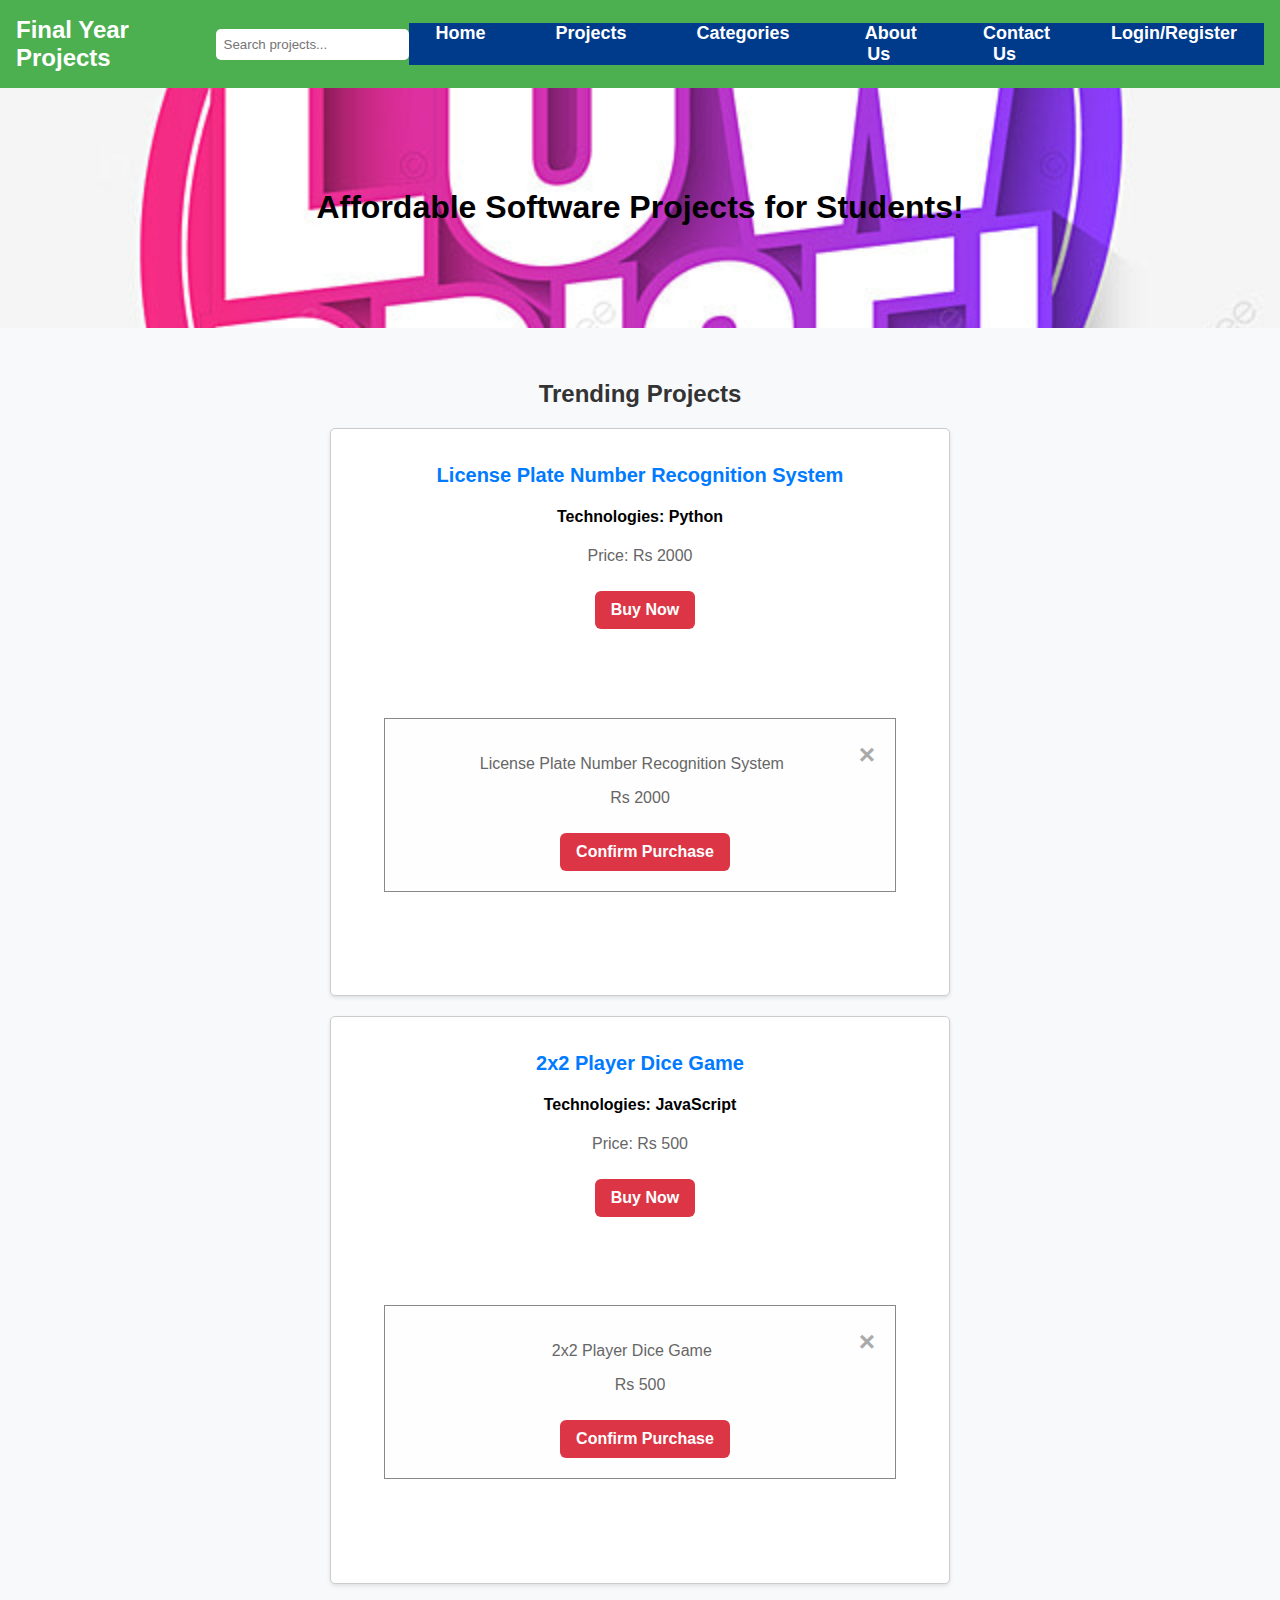
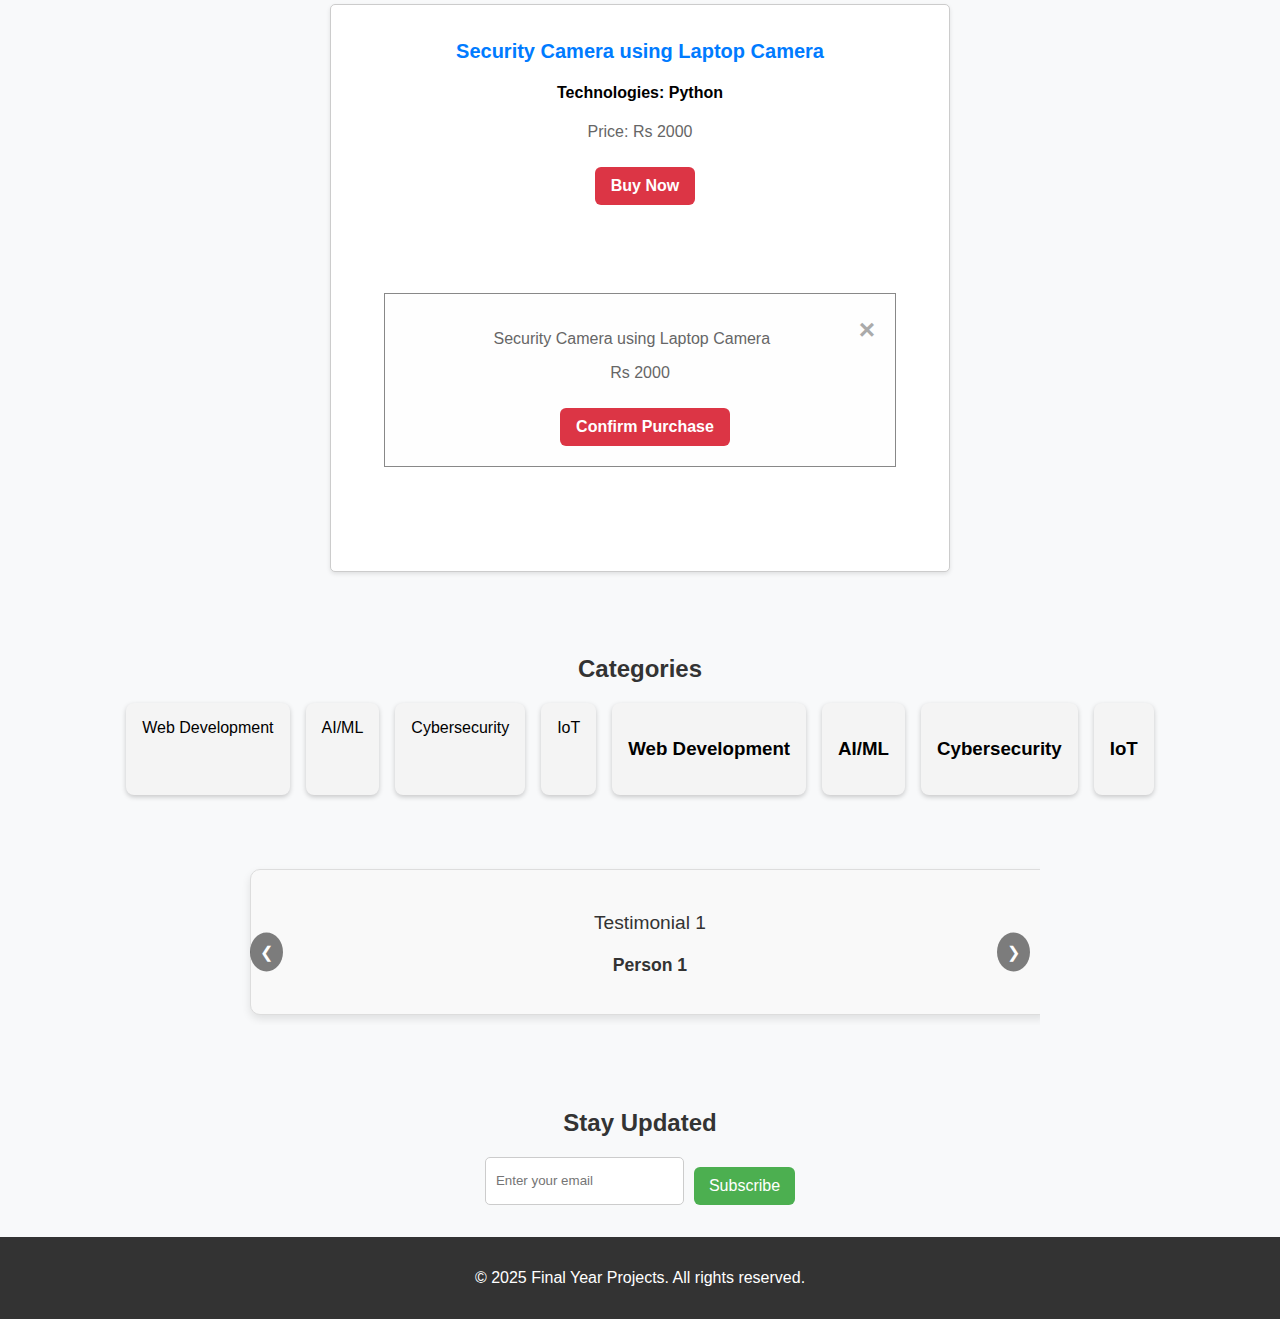
<file: index.html>
<!DOCTYPE html>
<html lang="en">
<head>
  <meta charset="UTF-8">
  <meta name="viewport" content="width=device-width, initial-scale=1.0">
  <meta name="description" content="A platform for final year projects for CSE, ISE, AIML, Cybersecurity, EC students.">
  <meta name="keywords" content="final year projects, CSE, ISE, AIML, Cybersecurity, EC, student projects">
  <meta name="author" content="Your Name">
  <title>Final Year Projects</title>
  <link rel="stylesheet" href="styles.css">
  <link href="https://fonts.googleapis.com/css2?family=Poppins:wght@400;600&family=Roboto:wght@400;700&display=swap" rel="stylesheet">
</head>
<body>
  <!-- Navbar -->
  <nav>
    <div class="logo">Final Year Projects</div>
    <div class="search-bar">
      <input type="text" placeholder="Search projects..." aria-label="Search projects">
    </div>
    <ul class="nav-links">
      <li><a href="index.html">Home</a></li>
      <li><a href="project-details.html">Projects</a></li>
      <li><a href="Categories.html" id="categories-btn">Categories</a></li>
      <li><a href="about.html">About Us</a></li>
      <li><a href="contact.html">Contact Us</a></li>
      <li><a href="login.html">Login/Register</a></li>
    </ul>
  </nav>

  <!-- Hero Section -->
  <section class="hero">
    <h1>Affordable Software Projects for Students!</h1>
  </section>

  <!-- Trending Projects -->
  <section class="trending-projects">
    <h2>Trending Projects</h2>
    <div class="project-cards">
      <!-- Project cards will go here -->
    </div>
  </section>

  <!-- Categories Section (Hidden Initially) -->
  <section class="categories hidden" id="categories-section">
    <h2>Categories</h2>
    <div class="category-cards">
      <a href="web-development.html" class="category-card">Web Development</a>
      <a href="ai-ml.html" class="category-card">AI/ML</a>
      <a href="cybersecurity.html" class="category-card">Cybersecurity</a>
      <a href="iot.html" class="category-card">IoT</a>
    </div>
  </section>

  <!-- Testimonials -->
  <section class="testimonials">
    <div class="testimonial-slider">
     <div class="testimonial-cards">
      <div class="testimonial-card">
       <p>Testimonial 1</p>
       <h3>Person 1</h3>
      </div>
      <div class="testimonial-card">
        <p>Testimonial 2</p>
        <h3>Person 2</h3>
      </div>
      <!-- Add more testimonial cards as needed -->
     </div>
     <button class="prev-btn" onclick="moveSlide(-1)">&#10094;</button>
     <button class="next-btn" onclick="moveSlide(1)">&#10095;</button>
    </div>
  </section>

  <!-- Newsletter Signup -->
  <section class="newsletter">
    <h2>Stay Updated</h2>
    <form>
      <input type="email" placeholder="Enter your email" aria-label="Email address">
      <button type="submit">Subscribe</button>
    </form>
  </section>

  <!-- Footer -->
  <footer>
    <p>&copy; 2025 Final Year Projects. All rights reserved.</p>
    <div class="social-media">
      <!-- Social Media Icons -->
    </div>
  </footer>

  <script src="script.js" defer></script>
</body>
</html>
</file>
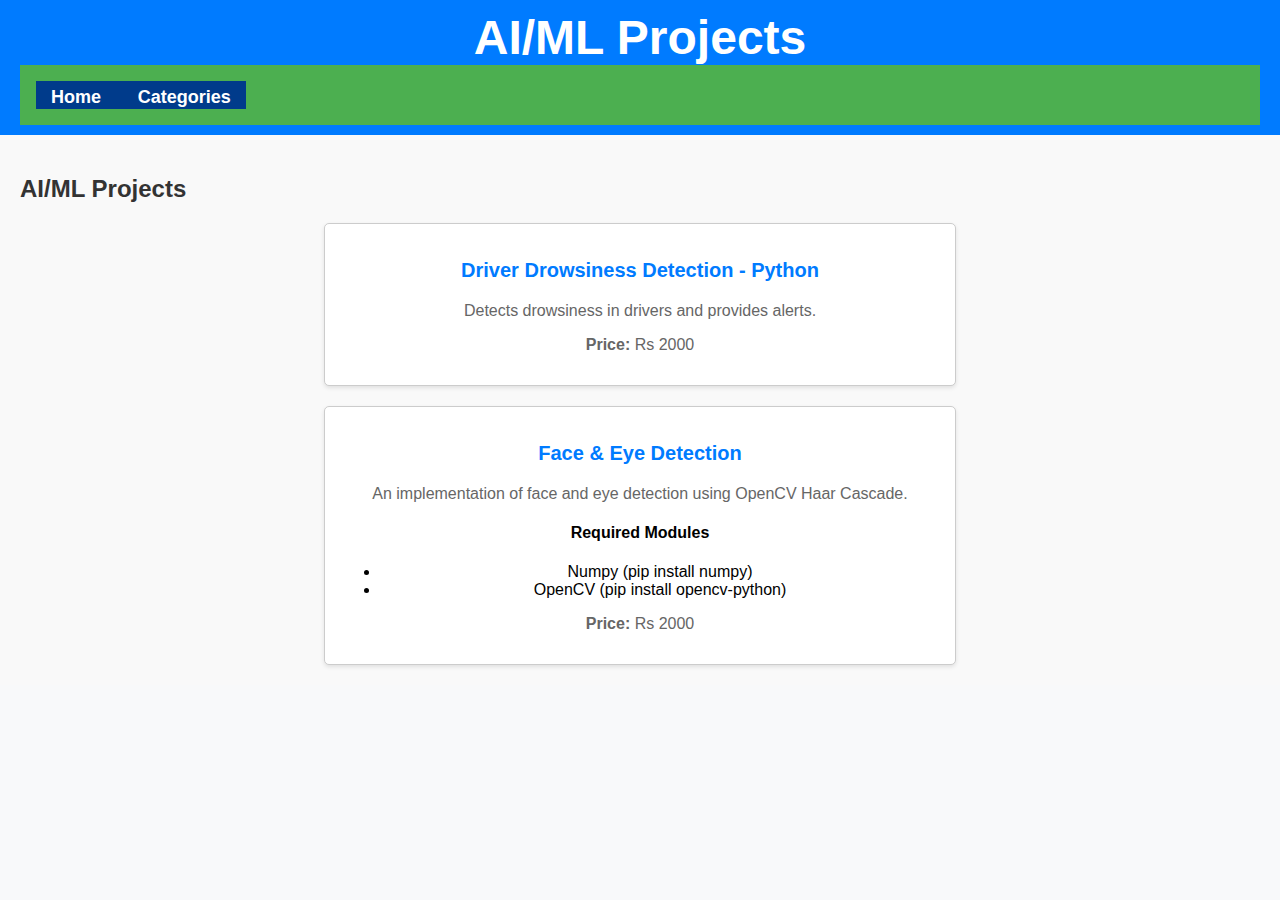
<file: ai-ml.html>
<!DOCTYPE html>
<html lang="en">
<head>
    <meta charset="UTF-8">
    <meta name="viewport" content="width=device-width, initial-scale=1.0">
    <title>AI/ML Projects</title>
    <link rel="stylesheet" href="styles.css">
</head>
<body>
    <header>
        <h1>AI/ML Projects</h1>
        <nav>
            <ul>
                <li><a href="index.html">Home</a></li>
                <li><a href="Categories.html">Categories</a></li>
            </ul>
        </nav>
    </header>

    <section class="projects">
        <h2>AI/ML Projects</h2>
        <div class="project-cards">
            <a href="project-details.html?project=DriverDrowsinessDetection" class="project-card">
                <h3>Driver Drowsiness Detection - Python</h3>
                <p>Detects drowsiness in drivers and provides alerts.</p>
                <p><strong>Price:</strong> Rs 2000</p>
            </a>
            <a href="project-details.html?project=FaceRecognition" class="project-card">
                <h3>Face & Eye Detection</h3>
                <p>An implementation of face and eye detection using OpenCV Haar Cascade.</p>
                <h4>Required Modules</h4>
                <ul>
                  <li>Numpy (pip install numpy)</li>
                  <li>OpenCV (pip install opencv-python)</li>
                </ul>
                <p><strong>Price:</strong> Rs 2000</p>
            </a>
        </div>
    </section>
</body>
</html>
</file>
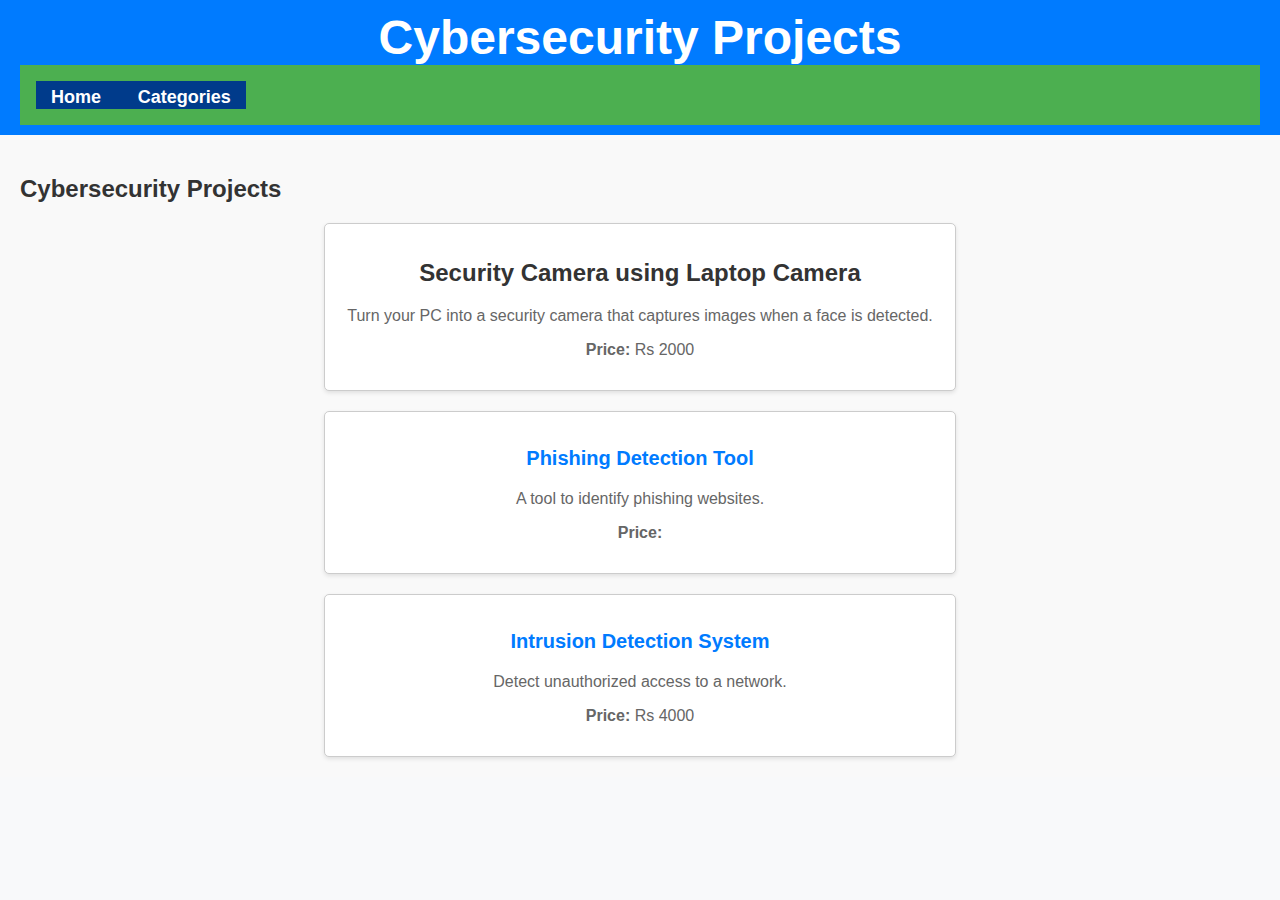
<file: cybersecurity.html>
<!DOCTYPE html>
<html lang="en">
<head>
    <meta charset="UTF-8">
    <meta name="viewport" content="width=device-width, initial-scale=1.0">
    <title>Cybersecurity Projects</title>
    <link rel="stylesheet" href="styles.css">
</head>
<body>
    <header>
        <h1>Cybersecurity Projects</h1>
        <nav>
            <ul>
                <li><a href="index.html">Home</a></li>
                <li><a href="Categories.html">Categories</a></li>
            </ul>
        </nav>
    </header>

    <section class="projects">
        <h2>Cybersecurity Projects</h2>
        <div class="project-cards">
            <a href="project-details.html?project=Security-Camera-using-Laptop-Camera" class="project-card">
                <h2>Security Camera using Laptop Camera</h2>
                <p>Turn your PC into a security camera that captures images when a face is detected.</p>
                <p><strong>Price:</strong> Rs 2000</p>
            </a>
            <a href="project-details.html?project=PhishingDetection" class="project-card">
                <h3>Phishing Detection Tool</h3>
                <p>A tool to identify phishing websites.</p>
                <p><strong>Price:</strong></p>
            </a>
            <a href="project-details.html?project=IntrusionDetectionSystem" class="project-card">
                <h3>Intrusion Detection System</h3>
                <p>Detect unauthorized access to a network.</p>
                <p><strong>Price:</strong> Rs 4000</p>
            </a>
          </div>
    </section>
</body>
</html>
</file>
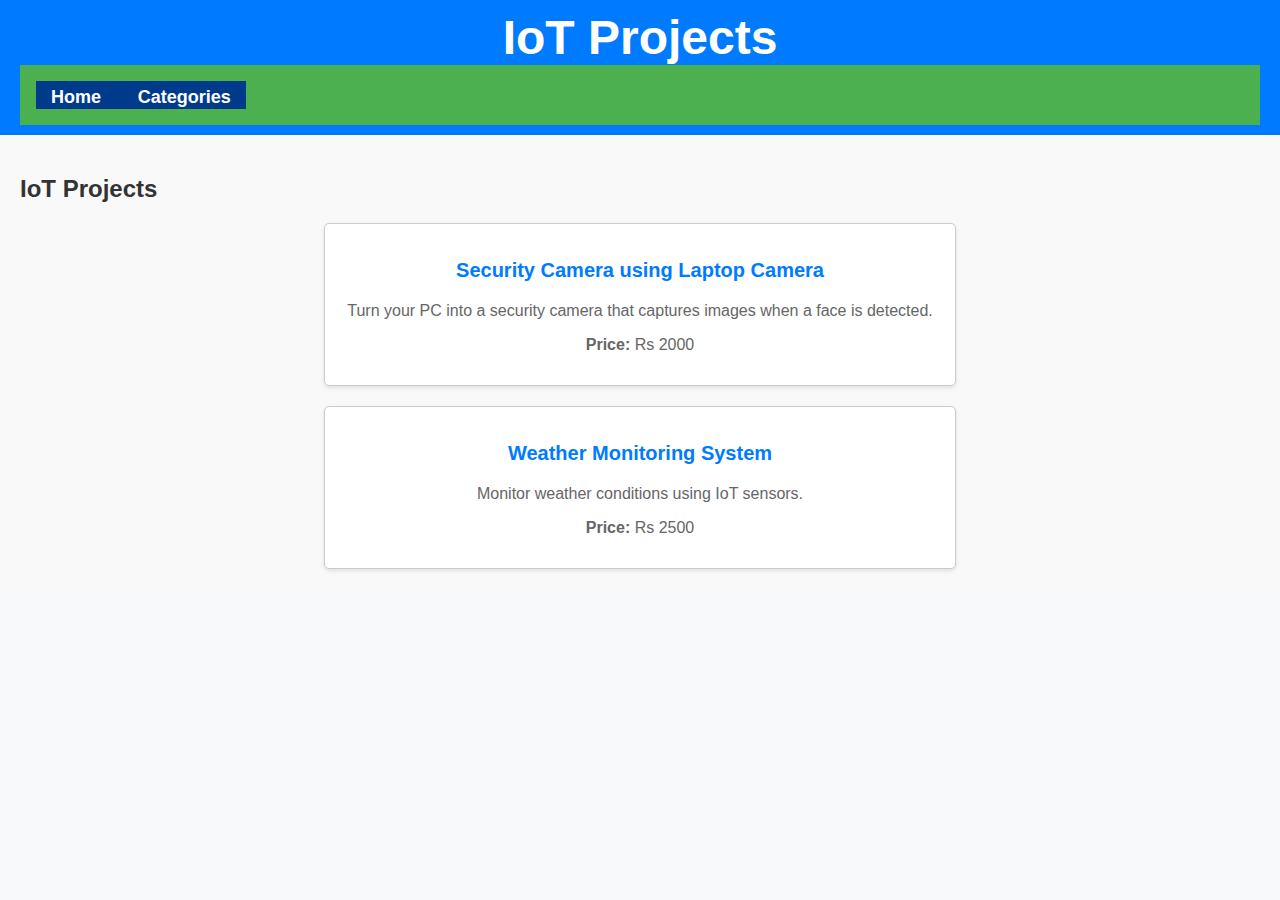
<file: iot.html>
<!DOCTYPE html>
<html lang="en">
<head>
    <meta charset="UTF-8">
    <meta name="viewport" content="width=device-width, initial-scale=1.0">
    <title>IoT Projects</title>
    <link rel="stylesheet" href="styles.css">
</head>
<body>
    <header>
        <h1>IoT Projects</h1>
        <nav>
            <ul>
                <li><a href="index.html">Home</a></li>
                <li><a href="Categories.html">Categories</a></li>
            </ul>
        </nav>
    </header>

    <section class="projects">
        <h2>IoT Projects</h2>
        <div class="project-cards">
            <a href="project-details.html?project=Security-Camera-using-Laptop-Camera" class="project-card">
                <h3>Security Camera using Laptop Camera</h3>
                <p>Turn your PC into a security camera that captures images when a face is detected.</p>
                <p><strong>Price:</strong> Rs 2000</p>
            </a>
            <a href="project-details.html?project=WeatherMonitoring" class="project-card">
                <h3>Weather Monitoring System</h3>
                <p>Monitor weather conditions using IoT sensors.</p>
                <p><strong>Price:</strong> Rs 2500</p>
            </a>
        </div>
    </section>
</body>
</html>
</file>
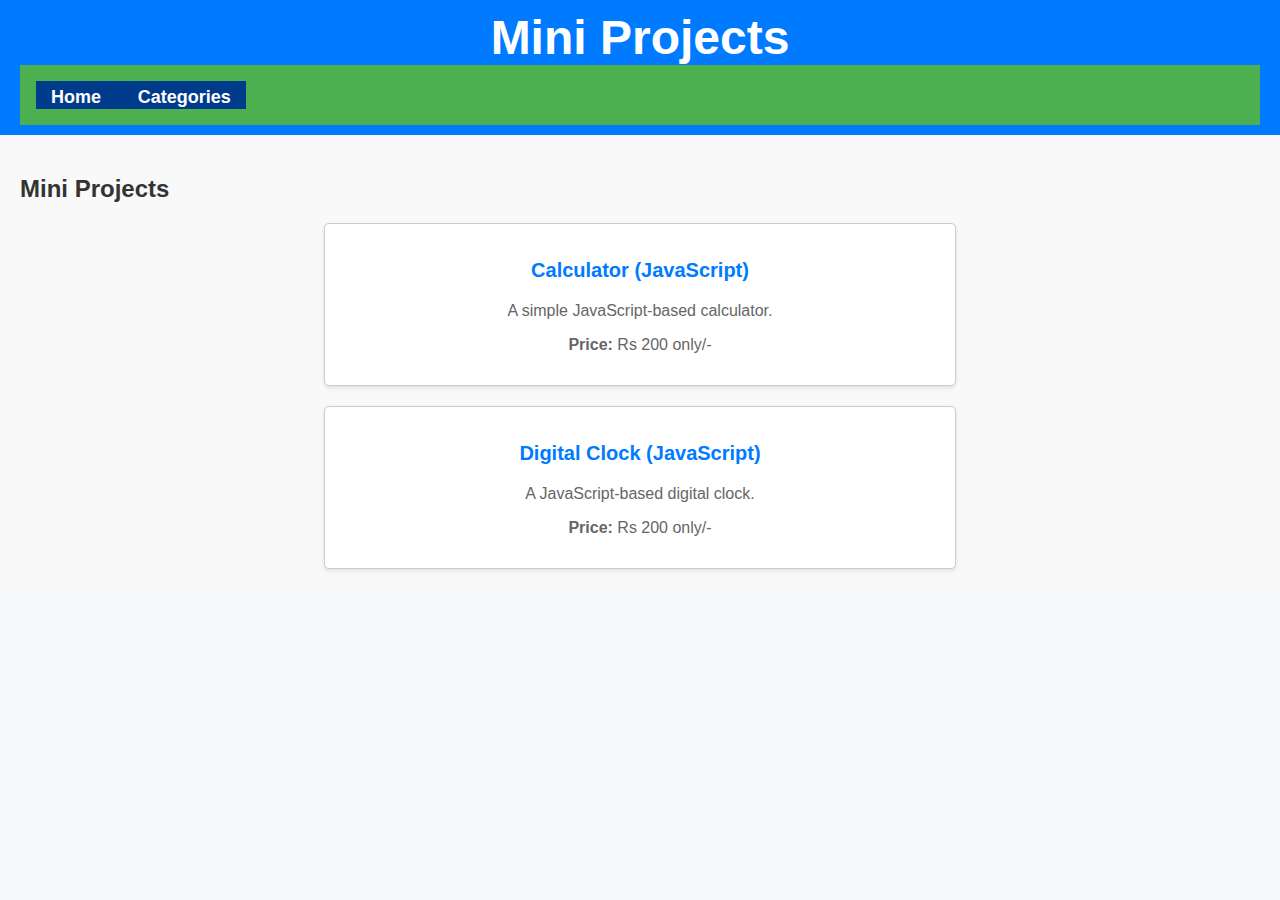
<file: mini-project.html>
<!DOCTYPE html>
<html lang="en">
<head>
    <meta charset="UTF-8">
    <meta name="viewport" content="width=device-width, initial-scale=1.0">
    <title>Mini Projects</title>
    <link rel="stylesheet" href="styles.css">
</head>
<body>
    <header>
        <h1>Mini Projects</h1>
        <nav>
            <ul>
                <li><a href="index.html">Home</a></li>
                <li><a href="Categories.html">Categories</a></li>
            </ul>
        </nav>
    </header>

    <section class="projects">
        <h2>Mini Projects</h2>
        <div class="project-cards">
            <a href="project-details.html?project=Calculator" class="project-card">
                <h3>Calculator (JavaScript)</h3>
                <p>A simple JavaScript-based calculator.</p>
                <p><strong>Price:</strong> Rs 200 only/-</p>
            </a>
            <a href="project-details.html?project=DigitalClock" class="project-card">
                <h3>Digital Clock (JavaScript)</h3>
                <p>A JavaScript-based digital clock.</p>
                <p><strong>Price:</strong> Rs 200 only/-</p>
            </a>
        </div>
    </section>
</body>
</html>
</file>
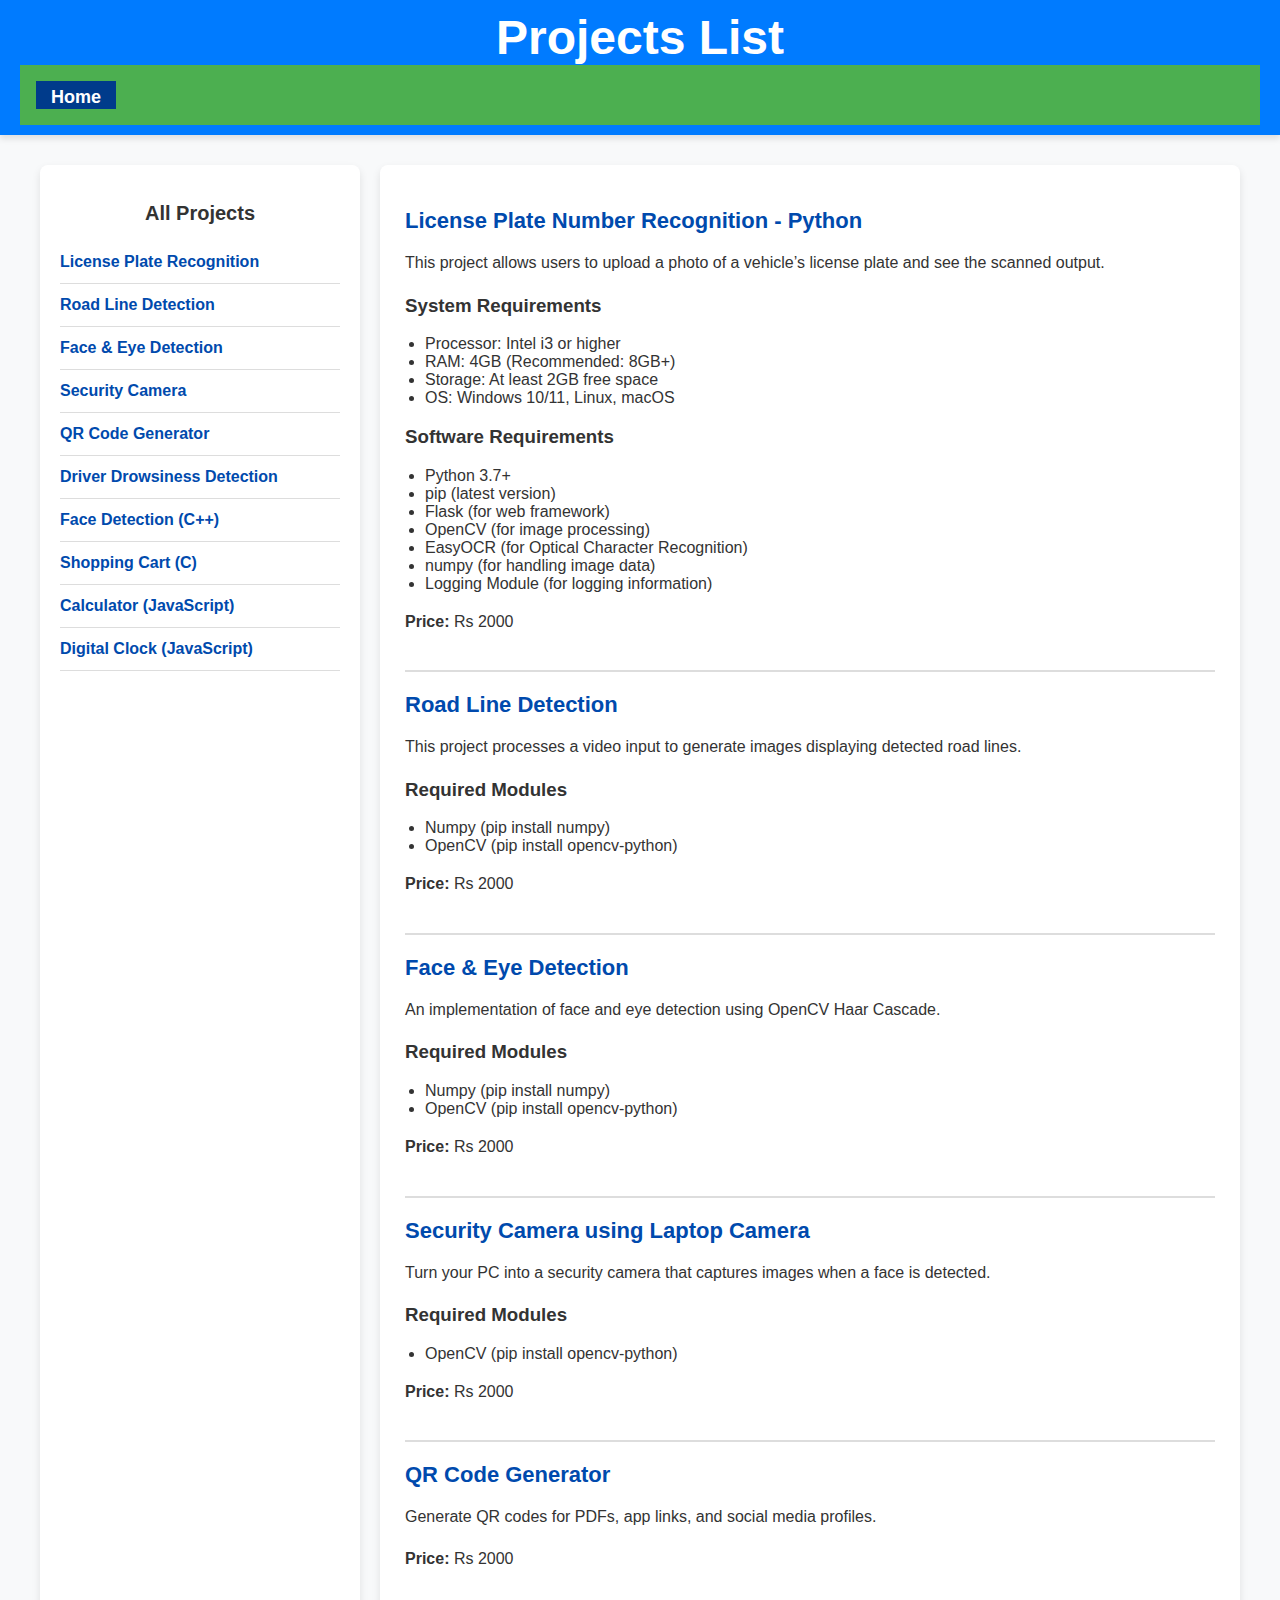
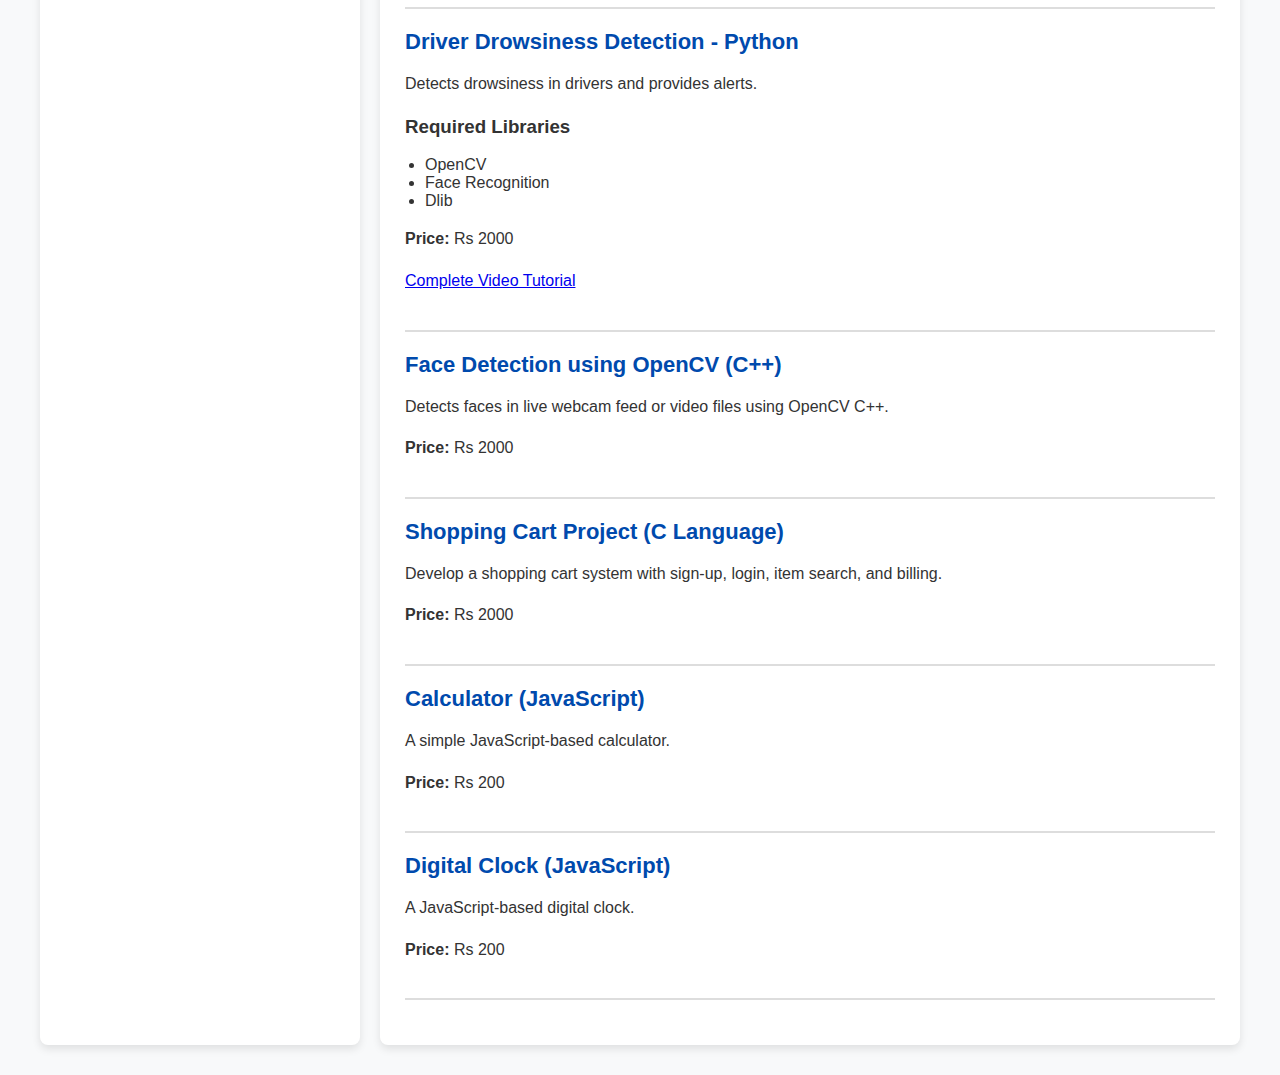
<file: project-details.html>
<!-- <h2 id="project-title"></h2>
<p>Price: $30</p>
<p>Description: This project is a fully functional web-based e-commerce system.</p>

<script>
  // Get the project name from the URL
  const params = new URLSearchParams(window.location.search);
  const projectName = params.get("project") || "Project Details";
  document.getElementById("project-title").innerText = projectName;
</script>
 -->

<!-- ----------------------------------------------------------------------------- -->

<!-- <!DOCTYPE html>
<html lang="en">
<head>
    <meta charset="UTF-8">
    <meta name="viewport" content="width=device-width, initial-scale=1.0">
    <title>Project List</title>
    <style>
        body { font-family: Arial, sans-serif; margin: 20px; padding: 20px; background-color: #f4f4f4; }
        .container { max-width: 800px; margin: auto; background: white; padding: 20px; border-radius: 10px; }
        h1 { text-align: center; }
        .project { border-bottom: 1px solid #ddd; padding: 10px 0; }
        .project:last-child { border-bottom: none; }
        h2 { color: #333; }
        p { margin: 5px 0; }
        .price { font-weight: bold; color: #007bff; }
    </style>
</head>
<body>
    <div class="container">
        <h1>Project List</h1>
        
        <div class="project">
            <h2>License Plate Number Recognition (Python)</h2>
            <p>This project allows users to upload a photo of a vehicle's license plate on a website and get the scanned output.</p>
            <p class="price">Price: Rs 2000</p>
        </div>

        <div class="project">
            <h2>Road Line Detection</h2>
            <p>This project takes video input and generates images displaying road direction lines using OpenCV.</p>
            <p class="price">Price: Rs 2000</p>
        </div>

        <div class="project">
            <h2>Face and Eye Detection</h2>
            <p>Implementation of Face and Eye Detection using OpenCV Default Haar Cascade.</p>
            <p class="price">Price: Rs 2000</p>
        </div>
        
        <div class="project">
            <h2>Security Camera using Laptop Camera</h2>
            <p>A smart security cam that captures and saves images when a face is detected.</p>
            <p class="price">Price: Rs 2000</p>
        </div>
        
        <div class="project">
            <h2>QR Code Generator</h2>
            <p>Generates QR codes for PDFs, app links, and social media profiles.</p>
            <p class="price">Price: Rs 2000</p>
        </div>
        
        <div class="project">
            <h2>Driver Drowsiness Detection (Python)</h2>
            <p>Detects drowsiness in drivers and alerts them using real-time face analysis.</p>
            <p class="price">Price: Rs 2000</p>
        </div>
        
        <div class="project">
            <h2>C Program for Face Detection using OpenCV</h2>
            <p>Uses OpenCV to detect and track faces in a live stream or video file.</p>
            <p class="price">Price: Rs 2000</p>
        </div>
        
        <div class="project">
            <h2>Shopping Cart Project (C Language)</h2>
            <p>Basic shopping cart system with signup, login, item search, and billing.</p>
            <p class="price">Price: Rs 2000</p>
        </div>
        
        <div class="project">
            <h2>Calculator (JavaScript)</h2>
            <p>Simple calculator project in JavaScript.</p>
            <p class="price">Price: Rs 200</p>
        </div>
        
        <div class="project">
            <h2>Digital Clock</h2>
            <p>JavaScript-based digital clock.</p>
            <p class="price">Price: Rs 200</p>
        </div>
    </div>
</body>
</html> -->


<!-- ---------------------------------------------------------------------------------------- -->

<!DOCTYPE html>
<html lang="en">
<head>
    <meta charset="UTF-8">
    <meta name="viewport" content="width=device-width, initial-scale=1.0">
    <title>Projects List</title>
    <link rel="stylesheet" href="styles.css">
</head>
<body>
    <header>
        <h1>Projects List</h1>
        <nav>
            <ul>
                <li><a href="index.html">Home</a></li>
            </ul>
        </nav>
    </header>
    <div class="container">
        <aside class="sidebar">
            <h2>All Projects</h2>
            <ul>
                <li><a href="#project1">License Plate Recognition</a></li>
                <li><a href="#project2">Road Line Detection</a></li>
                <li><a href="#project3">Face & Eye Detection</a></li>
                <li><a href="#project4">Security Camera</a></li>
                <li><a href="#project5">QR Code Generator</a></li>
                <li><a href="#project6">Driver Drowsiness Detection</a></li>
                <li><a href="#project7">Face Detection (C++)</a></li>
                <li><a href="#project8">Shopping Cart (C)</a></li>
                <li><a href="#project9">Calculator (JavaScript)</a></li>
                <li><a href="#project10">Digital Clock (JavaScript)</a></li>
            </ul>
        </aside>
        <main>
            <section class="project" id="project1">
                <h2>License Plate Number Recognition - Python</h2>
                <p>This project allows users to upload a photo of a vehicle’s license plate and see the scanned output.</p>
                <h3>System Requirements</h3>
                <ul>
                    <li>Processor: Intel i3 or higher</li>
                    <li>RAM: 4GB (Recommended: 8GB+)</li>
                    <li>Storage: At least 2GB free space</li>
                    <li>OS: Windows 10/11, Linux, macOS</li>
                </ul>
                <h3>Software Requirements</h3>
                <ul>
                    <li>Python 3.7+</li>
                    <li>pip (latest version)</li>
                    <li>Flask (for web framework)</li>
                    <li>OpenCV (for image processing)</li>
                    <li>EasyOCR (for Optical Character Recognition)</li>
                    <li>numpy (for handling image data)</li>
                    <li>Logging Module (for logging information)</li>
                </ul>
                <p><strong>Price:</strong> Rs 2000</p>
            </section>
            
            <section class="project" id="project2">
                <h2>Road Line Detection</h2>
                <p>This project processes a video input to generate images displaying detected road lines.</p>
                <h3>Required Modules</h3>
                <ul>
                    <li>Numpy (pip install numpy)</li>
                    <li>OpenCV (pip install opencv-python)</li>
                </ul>
                <p><strong>Price:</strong> Rs 2000</p>
            </section>
            
            <section class="project" id="project3">
                <h2>Face & Eye Detection</h2>
                <p>An implementation of face and eye detection using OpenCV Haar Cascade.</p>
                <h3>Required Modules</h3>
                <ul>
                    <li>Numpy (pip install numpy)</li>
                    <li>OpenCV (pip install opencv-python)</li>
                </ul>
                <p><strong>Price:</strong> Rs 2000</p>
            </section>
            
            <section class="project" id="project4">
                <h2>Security Camera using Laptop Camera</h2>
                <p>Turn your PC into a security camera that captures images when a face is detected.</p>
                <h3>Required Modules</h3>
                <ul>
                    <li>OpenCV (pip install opencv-python)</li>
                </ul>
                <p><strong>Price:</strong> Rs 2000</p>
            </section>
            
            <section class="project" id="project5">
                <h2>QR Code Generator</h2>
                <p>Generate QR codes for PDFs, app links, and social media profiles.</p>
                <p><strong>Price:</strong> Rs 2000</p>
            </section>
            
            <section class="project" id="project6">
                <h2>Driver Drowsiness Detection - Python</h2>
                <p>Detects drowsiness in drivers and provides alerts.</p>
                <h3>Required Libraries</h3>
                <ul>
                    <li>OpenCV</li>
                    <li>Face Recognition</li>
                    <li>Dlib</li>
                </ul>
                <p><strong>Price:</strong> Rs 2000</p>
                <p><a href="https://youtu.be/X8MjK-5CPFo">Complete Video Tutorial</a></p>
            </section>
            
            <section class="project" id="project7">
                <h2>Face Detection using OpenCV (C++)</h2>
                <p>Detects faces in live webcam feed or video files using OpenCV C++.</p>
                <p><strong>Price:</strong> Rs 2000</p>
            </section>
            
            <section class="project" id="project8">
                <h2>Shopping Cart Project (C Language)</h2>
                <p>Develop a shopping cart system with sign-up, login, item search, and billing.</p>
                <p><strong>Price:</strong> Rs 2000</p>
            </section>
            
            <section class="project" id="project9">
                <h2>Calculator (JavaScript)</h2>
                <p>A simple JavaScript-based calculator.</p>
                <p><strong>Price:</strong> Rs 200</p>
            </section>
            
            <section class="project" id="project10">
                <h2>Digital Clock (JavaScript)</h2>
                <p>A JavaScript-based digital clock.</p>
                <p><strong>Price:</strong> Rs 200</p>
            </section>
        </main>
    </div>
</body>
</html>
</file>
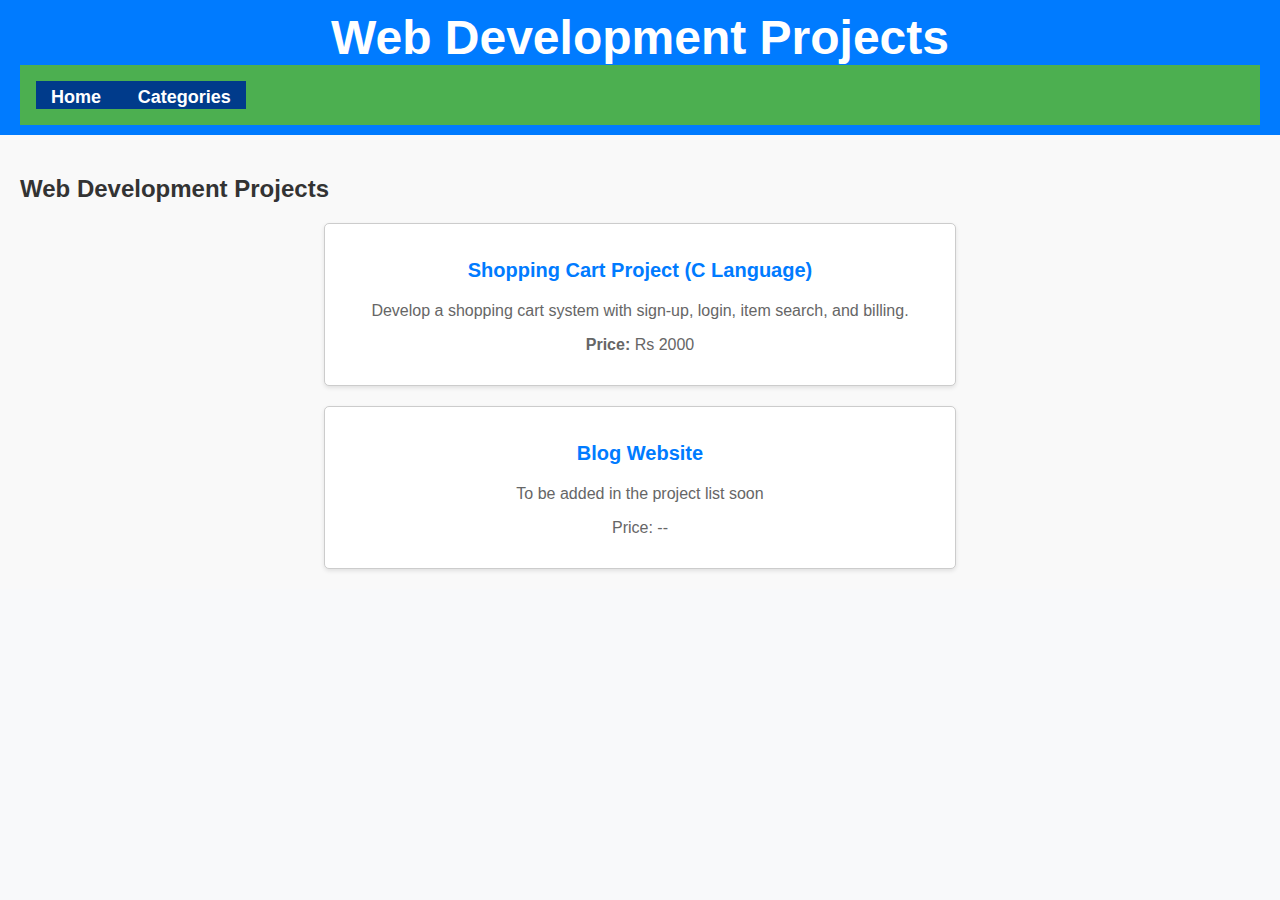
<file: web-development.html>
<!DOCTYPE html>
<html lang="en">
<head>
    <meta charset="UTF-8">
    <meta name="viewport" content="width=device-width, initial-scale=1.0">
    <title>Web Development Projects</title>
    <link rel="stylesheet" href="styles.css">
</head>
<body>
    <header>
        <h1>Web Development Projects</h1>
        <nav>
            <ul>
                <li><a href="index.html">Home</a></li>
                <li><a href="Categories.html">Categories</a></li>
            </ul>
        </nav>
    </header>

    <section class="projects">
        <h2>Web Development Projects</h2>
        <div class="project-cards">
            <a href="project-details.html?project=ShoppingCartProject" class="project-card">
                <h3>Shopping Cart Project (C Language)</h3>
                <p>Develop a shopping cart system with sign-up, login, item search, and billing.</p>
                <p><strong>Price:</strong> Rs 2000</p>
            </a>
            <a href="project-details.html?project=Blog Website" class="project-card">
                <h3>Blog Website</h3>
                <p>To be added in the project list soon</p>
                <p>Price: --</p>
            </a>
        </div>
    </section>
</body>
</html>
</file>
<file: styles.css>
/* /* General Styles */
body {
  font-family: 'Poppins', 'Roboto', sans-serif;
  margin: 0;
  padding: 0;
  box-sizing: border-box;
}

/* Navbar */
nav {
  display: flex;
  justify-content: space-between;
  align-items: center;
  background-color: #4CAF50;
  padding: 1rem;
  position: relative;
}

.logo {
  font-size: 1.5rem;
  font-weight: 600;
  color: white;
}

.search-bar input {
  padding: 0.5rem;
  border-radius: 5px;
  border: none;
  outline: none;
}

.nav-links {
  list-style: none;
  display: flex;
  gap: 1rem;
}

.nav-links li {
  display: inline;
}

.nav-links a {
  color: white;
  text-decoration: none;
  font-weight: 600;
  padding: 8px 12px;
  transition: 0.3s;
}

.nav-links a:hover {
  background-color: #388E3C;
  border-radius: 5px;
}

/* Responsive Navigation (Mobile Menu) */
.menu-toggle {
  display: none;
  font-size: 2rem;
  color: white;
  cursor: pointer;
}

@media (max-width: 768px) {
  .menu-toggle {
    display: block;
  }

  .nav-links {
    display: none;
    flex-direction: column;
    background-color: #4CAF50;
    position: absolute;
    top: 60px;
    left: 0;
    width: 100%;
    text-align: center;
  }

  .nav-links.active {
    display: flex;
  }

  .nav-links li {
    display: block;
    padding: 10px 0;
  }
}

/* Hero Section */
.hero {
  background: url('hero-image.jpg') no-repeat center center/cover;
  color: white;
  text-align: center;
  padding: 5rem 0;
}

/* Trending Projects */
.trending-projects, .categories, .testimonials, .newsletter {
  padding: 2rem;
  text-align: center;
}

/* Cards for Projects */
.project-cards, .category-cards {
  display: grid;
  grid-template-columns: repeat(auto-fit, minmax(250px, 1fr));
  gap: 1rem;
  margin-top: 1rem;
}

.project-card, .category-card {
  background: white;
  padding: 1rem;
  border-radius: 8px;
  box-shadow: 0px 2px 5px rgba(0, 0, 0, 0.2);
  transition: transform 0.3s;
}

.project-card:hover, .category-card:hover {
  transform: translateY(-5px);
}

/* Newsletter */
.newsletter form {
  display: flex;
  justify-content: center;
  gap: 10px;
}

.newsletter input {
  padding: 10px;
  border-radius: 5px;
  border: 1px solid #ccc;
}

.newsletter button {
  background: #4CAF50;
  color: white;
  border: none;
  padding: 10px 15px;
  cursor: pointer;
}

.newsletter button:hover {
  background: #388E3C;
}

/* Footer */
footer {
  background-color: #333;
  color: white;
  text-align: center;
  padding: 1rem 0;
}
 */

/* ----------------------------------------------------------------------------------- */

/* body {
  font-family: 'Poppins', sans-serif;
  margin: 0;
  padding: 0;
}

nav {
  display: flex;
  justify-content: space-between;
  background-color: #4CAF50;
  padding: 1rem;
}

.nav-links {
  list-style: none;
  display: flex;
  gap: 1rem;
}

.nav-links a {
  color: white;
  text-decoration: none;
  font-weight: 600;
}

.category-cards, .project-cards {
  display: flex;
  gap: 1rem;
  justify-content: center;
  margin-top: 20px;
}

.category-card, .project-card {
  background: #f4f4f4;
  padding: 1rem;
  border-radius: 8px;
  text-align: center;
  text-decoration: none;
  color: black;
  transition: 0.3s;
}

.category-card:hover, .project-card:hover {
  background: #ddd;
}

.project-details {
  text-align: center;
  padding: 2rem;
}

/* ------------Testimonial slider css STARTS HERE--------------- */
.testimonial-slider {
  position: relative;
  width: 100%;
  max-width: 800px;
  margin: auto;
  overflow: hidden;
}

.testimonial-cards {
  display: flex;
  transition: transform 0.5s ease-in-out;
}

.testimonial-card {
  min-width: 100%;
  box-sizing: border-box;
  padding: 20px;
  text-align: center;
  background: #f9f9f9;
  border: 1px solid #ddd;
  border-radius: 10px;
  box-shadow: 0 4px 8px rgba(0, 0, 0, 0.1);
  margin: 10px;
}

.testimonial-card p {
  font-size: 1.2em;
  line-height: 1.5;
  margin-bottom: 15px;
}

.testimonial-card h3 {
  font-size: 1.1em;
  font-weight: 600;
  color: #333;
}

.prev-btn, .next-btn {
  position: absolute;
  top: 50%;
  transform: translateY(-50%);
  background-color: rgba(0, 0, 0, 0.5);
  color: #fff;
  border: none;
  border-radius: 50%;
  padding: 10px;
  cursor: pointer;
  transition: background-color 0.3s;
}

.prev-btn:hover, .next-btn:hover {
  background-color: rgba(0, 0, 0, 0.8);
}

.prev-btn {
  left: 10px;
}

.next-btn {
  right: 10px;
} */

/* -------------------------------------------------------------------------------------------- */

/* General Styles */
body {
  font-family: 'Poppins', 'Roboto', sans-serif;
  margin: 0;
  padding: 0;
  box-sizing: border-box;
}

/* Navbar */
nav {
  display: flex;
  justify-content: space-between;
  align-items: center;
  background-color: #4CAF50;
  padding: 1rem;
  position: relative;
}

.logo {
  font-size: 1.5rem;
  font-weight: 600;
  color: white;
}

.search-bar input {
  padding: 0.5rem;
  border-radius: 5px;
  border: none;
  outline: none;
}

.nav-links {
  list-style: none;
  display: flex;
  gap: 1rem;
}

.nav-links li {
  display: inline;
}

.nav-links a {
  color: white;
  text-decoration: none;
  font-weight: 600;
  padding: 8px 12px;
  transition: 0.3s;
}

.nav-links a:hover {
  background-color: #388E3C;
  border-radius: 5px;
}

/* Responsive Navigation (Mobile Menu) */
.menu-toggle {
  display: none;
  font-size: 2rem;
  color: white;
  cursor: pointer;
}

@media (max-width: 768px) {
  .menu-toggle {
    display: block;
  }

  .nav-links {
    display: none;
    flex-direction: column;
    background-color: #4CAF50;
    position: absolute;
    top: 60px;
    left: 0;
    width: 100%;
    text-align: center;
  }

  .nav-links.active {
    display: flex;
  }

  .nav-links li {
    display: block;
    padding: 10px 0;
  }
}

/* Hero Section */
.hero {
  background: url('hero-image1.jpg') no-repeat center center/cover;
  color: black;
  text-align: center;
  padding: 5rem 0;
}

/* Trending Projects */
.trending-projects, .categories, .testimonials, .newsletter {
  padding: 2rem;
  text-align: center;
}

/* Cards for Projects */
.project-cards, .category-cards {
  display: grid;
  grid-template-columns: repeat(auto-fit, minmax(250px, 1fr));
  gap: 1rem;
  margin-top: 1rem;
}

.project-card, .category-card {
  background: white;
  padding: 1rem;
  border-radius: 8px;
  box-shadow: 0px 2px 5px rgba(0, 0, 0, 0.2);
  transition: transform 0.3s;
}

.project-card:hover, .category-card:hover {
  transform: translateY(-5px);
}

/* Newsletter */
.newsletter form {
  display: flex;
  justify-content: center;
  gap: 10px;
}

.newsletter input {
  padding: 10px;
  border-radius: 5px;
  border: 1px solid #ccc;
}

.newsletter button {
  background: #4CAF50;
  color: white;
  border: none;
  padding: 10px 15px;
  cursor: pointer;
}

.newsletter button:hover {
  background: #388E3C;
}

/* Footer */
footer {
  background-color: #333;
  color: white;
  text-align: center;
  padding: 1rem 0;
}

/* Additional Styles */
body {
  font-family: 'Poppins', sans-serif;
  margin: 0;
  padding: 0;
}

nav {
  display: flex;
  justify-content: space-between;
  background-color: #4CAF50;
  padding: 1rem;
}

.nav-links {
  list-style: none;
  display: flex;
  gap: 1rem;
}

.nav-links a {
  color: white;
  text-decoration: none;
  font-weight: 600;
}

.category-cards, .project-cards {
  display: flex;
  gap: 1rem;
  justify-content: center;
  margin-top: 20px;
}

.category-card, .project-card {
  background: #f4f4f4;
  padding: 1rem;
  border-radius: 8px;
  text-align: center;
  text-decoration: none;
  color: black;
  transition: 0.3s;
}

.category-card:hover, .project-card:hover {
  background: #ddd;
}

.project-details {
  text-align: center;
  padding: 2rem;
}

/* Testimonial Slider */
.testimonial-slider {
  position: relative;
  width: 100%;
  max-width: 800px;
  margin: auto;
  overflow: hidden;
}

.testimonial-cards {
  display: flex;
  transition: transform 0.5s ease-in-out;
}

.testimonial-card {
  min-width: 100%;
  box-sizing: border-box;
  padding: 20px;
  text-align: center;
  background: #f9f9f9;
  border: 1px solid #ddd;
  border-radius: 10px;
  box-shadow: 0 4px 8px rgba(0, 0, 0, 0.1);
  margin: 10px;
}

.testimonial-card p {
  font-size: 1.2em;
  line-height: 1.5;
  margin-bottom: 15px;
}

.testimonial-card h3 {
  font-size: 1.1em;
  font-weight: 600;
  color: #333;
}

.prev-btn, .next-btn {
  position: absolute;
  top: 50%;
  transform: translateY(-50%);
  background-color: rgba(0, 0, 0, 0.5);
  color: #fff;
  border: none;
  border-radius: 50%;
  padding: 10px;
  cursor: pointer;
  transition: background-color 0.3s;
}

.prev-btn:hover, .next-btn:hover {
  background-color: rgba(0, 0, 0, 0.8);
}

.prev-btn {
  left: 10px;
}

.next-btn {
  right: 10px;
}

/* ----Categories: Web-development.html, Aiml.html,IOT, CYbersecurity-----------------
/* .projects { */
  padding: 20px;
  background-color: #f9f9f9;
}

.projects h2 {
  font-size: 24px;
  color: #333;
}

.project-cards {
  display: flex;
  gap: 20px;
  flex-wrap: wrap;
}

.project-card {
  display: block;
  padding: 15px;
  border: 1px solid #ccc;
  border-radius: 5px;
  background-color: #fff;
  text-align: center;
  width: calc(50% - 20px);
  box-shadow: 0 2px 4px rgba(0, 0, 0, 0.1);
}

.project-card h3 {
  font-size: 20px;
  color: #007bff;
}

.project-card p {
  font-size: 16px;
  color: #666;
}
 */
/* -----------Modal CSS----------------- */
/* Modal Styles */
.modal {
  display: none; /* Hidden by default */
  position: fixed; /* Stay in place */
  z-index: 1; /* Sit on top */
  left: 0;
  top: 0;
  width: 100%; /* Full width */
  height: 100%; /* Full height */
  overflow: auto; /* Enable scroll if needed */
  background-color: rgb(0, 0, 0); /* Fallback color */
  background-color: rgba(0, 0, 0, 0.4); /* Black w/ opacity */
  backdrop-filter: blur(5px); /* Background blur */
  -webkit-backdrop-filter: blur(5px); /* Safari support */
}

/* Modal Content/Box */
.modal-content {
  background-color: #fefefe;
  margin: 15% auto; /* 15% from the top and centered */
  padding: 20px;
  border: 1px solid #888;
  width: 80%; /* Could be more or less, depending on screen size */
  text-align: center;
}

/* The Close Button */
.close {
  color: #aaa;
  float: right;
  font-size: 28px;
  font-weight: bold;
}

.close:hover,
.close:focus {
  color: black;
  text-decoration: none;
  cursor: pointer;
}
/* -----------------------------Project list css----------------------------------------------------- */

/* General Styles */
body {
    font-family: 'Poppins', sans-serif;
    margin: 0;
    padding: 0;
    background-color: #f8f9fa;
    color: #333;
}

header {
    background: #004aad;
    color: white;
    padding: 20px;
    text-align: center;
    font-size: 24px;
    font-weight: bold;
    box-shadow: 0 4px 6px rgba(0, 0, 0, 0.1);
}

nav ul {
    list-style: none;
    padding: 0;
    margin: 0;
    text-align: center;
    background: #003b8b;
    padding: 10px 0;
}

nav ul li {
    display: inline;
    margin: 0 15px;
}

nav ul li a {
    color: white;
    text-decoration: none;
    font-size: 18px;
    font-weight: bold;
    transition: color 0.3s;
}

nav ul li a:hover {
    color: #ffcc00;
}

/* Container Layout */
.container {
    display: flex;
    max-width: 1200px;
    margin: 30px auto;
    gap: 20px;
}

.sidebar {
    width: 280px;
    background: white;
    padding: 20px;
    border-radius: 8px;
    box-shadow: 0 4px 8px rgba(0, 0, 0, 0.1);
}

.sidebar h2 {
    text-align: center;
    font-size: 20px;
    margin-bottom: 15px;
}

.sidebar ul {
    list-style: none;
    padding: 0;
}

.sidebar ul li {
    padding: 12px 0;
    border-bottom: 1px solid #ddd;
}

.sidebar ul li a {
    text-decoration: none;
    color: #004aad;
    font-size: 16px;
    font-weight: bold;
    display: block;
    transition: color 0.3s;
}

.sidebar ul li a:hover {
    color: #ffcc00;
}

main {
    flex: 1;
    background: white;
    padding: 25px;
    border-radius: 8px;
    box-shadow: 0 4px 8px rgba(0, 0, 0, 0.1);
}

.project {
    border-bottom: 2px solid #ddd;
    padding-bottom: 20px;
    margin-bottom: 20px;
}

.project h2 {
    color: #004aad;
    font-size: 22px;
    margin-bottom: 10px;
}

.project ul {
    padding-left: 20px;
}

.project p {
    font-size: 16px;
    line-height: 1.6;
}

/* Buttons */
button {
    display: inline-block;
    margin-top: 10px;
    padding: 10px 16px;
    border: none;
    border-radius: 6px;
    cursor: pointer;
    font-size: 16px;
    transition: background 0.3s, transform 0.2s;
}

button:hover {
    transform: scale(1.05);
}

.cart-btn {
    background: #28a745;
    color: white;
    font-weight: bold;
}

.cart-btn:hover {
    background: #218838;
}

.buy-btn {
    background: #dc3545;
    color: white;
    font-weight: bold;
    margin-left: 10px;
}

.buy-btn:hover {
    background: #c82333;
}

/* -----------Web-development.html------------ */
/* styles.css */
body {
    font-family: Arial, sans-serif;
    margin: 0;
    padding: 0;
}

header {
    background-color: #007bff;
    color: white;
    padding: 10px 20px;
}

header h1 {
    margin: 0;
}

nav ul {
    list-style-type: none;
    padding: 0;
}

nav ul li {
    display: inline;
    margin-right: 15px;
}

nav ul li a {
    color: white;
    text-decoration: none;
}

.projects {
    padding: 20px;
    background-color: #f9f9f9;
}

.projects h2 {
    font-size: 24px;
    color: #333;
}

.project-cards {
    display: flex;
    gap: 20px;
    flex-wrap: wrap;
}

.project-card {
    display: block;
    padding: 15px;
    border: 1px solid #ccc;
    border-radius: 5px;
    background-color: #fff;
    text-align: center;
    width: calc(50% - 20px);
    box-shadow: 0 2px 4px rgba(0, 0, 0, 0.1);
}

.project-card h3 {
    font-size: 20px;
    color: #007bff;
}

.project-card p {
    font-size: 16px;
    color: #666;
}
</file>
